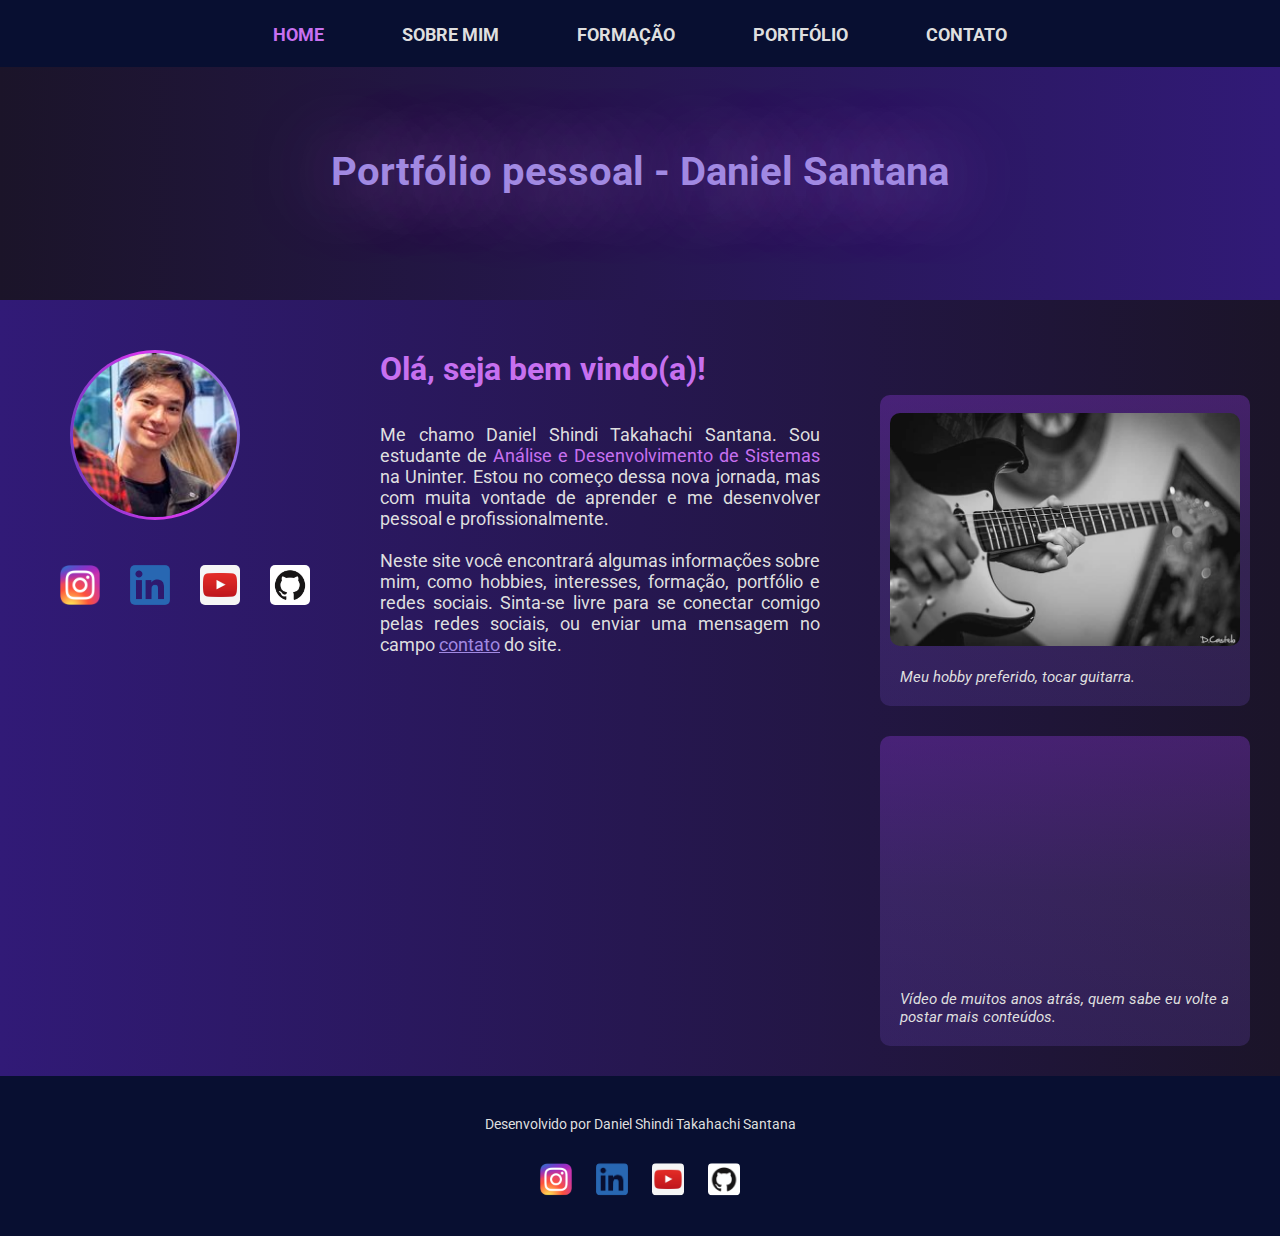
<file: index.html>
<!DOCTYPE html>
<html lang="pt-br">
<head>
    <meta charset="UTF-8">
    <meta name="viewport" content="width=device-width, initial-scale=1.0">
    <title>Portfólio pessoal - Daniel Santana</title>

    <!-- Fonte Roboto -->
    <link rel="preconnect" href="https://fonts.googleapis.com">
    <link rel="preconnect" href="https://fonts.gstatic.com" crossorigin>
    <link href="https://fonts.googleapis.com/css2?family=Roboto:wght@400;700&display=swap" rel="stylesheet">

    <link rel="stylesheet" href="css/style.css">

</head>
<body>
    <!-- Menu horizontal, fixo no topo -->
    <nav>
        <ul>
            <li><a href="index.html" style="color: var(--roxo_claro);">Home<br>
                <div class="retangulo"></div>
            </a></li>
            <li><a href="sobre.html">Sobre mim<br>
                <div class="retangulo"></div></a></li>
            <li><a href="formacao.html">Formação<br>
                <div class="retangulo"></div></a></li>
            <li><a href="portfolio.html">Portfólio<br>
                <div class="retangulo"></div></a></li>
            <li><a href="contato.html">Contato<br>
                <div class="retangulo"></div></a></li>
        </ul>
    </nav>
    <!-- Cabeçalho -->
    <header>
        <br><br>
        <h1>Portfólio pessoal - Daniel Santana</h1>
    </header>
   
    <!-- Container flexbox, contendo os blocos aside, section e article -->
    <div class="container">

        <!-- Foto de perfil e links para redes sociais -->
        <aside>
            <img id="foto-perfil" src="img/52566069_1018880481636754_4535750197770190848_n.jpg" alt="Foto de perfil de Daniel Santana" title="Foto de perfil de Daniel Santana">
            <br><br>
            <ul class="lista-contato">
                <li>
                    <a href="https://www.instagram.com/d.shindi/" target="_blank"><img class="icon" src="./img/Instagram_logo_2016.svg.png" alt="Ícone instagram" title="Ícone instagram"></a>
                </li>
                <li>
                    <a href="https://www.linkedin.com/in/daniel-shindi-santana-140140272/" target="_blank"><img class="icon" src="./img/icone-linkedin-azul-png-5.png" alt="Ícone linkedin" title="Ícone linkedin"></a>
                </li>
                <li>
                    <a href="https://www.youtube.com/daniel1047" target="_blank"><img class="icon" src="./img/youtube-icon.png" alt="Ícone youtube" title="Ícone youtube"></a>
                </li>
                <li>
                    <a href="https://github.com/danielshindi" target="_blank"><img class="icon" style="border-radius: 5px;" src="./img/github-icon.png" alt="Ícone github" title="Ícone github"></a>
                </li>
                
            </ul>
                  
        </aside>

        <!-- Conteúdo principal da página -->
        <section>
            <h1>Olá, seja bem vindo(a)!</h1>
            <p>Me chamo Daniel Shindi Takahachi Santana. Sou estudante de <span>Análise e Desenvolvimento de Sistemas</span> na Uninter. Estou no começo dessa nova jornada, mas com muita vontade de aprender e me desenvolver pessoal e profissionalmente. </p>
            <br>
            <p>Neste site você encontrará algumas informações sobre mim, como hobbies, interesses, formação, portfólio e redes sociais. Sinta-se livre para se conectar comigo pelas redes sociais, ou enviar uma mensagem no campo <a href="contato.html">contato</a> do site.</p>

        </section>

        <!-- Conteúdo secundário, sobre hobby principal -->
        <article>
            <div>
                <img src="./img/54511783_573799356461981_7866851648908361648_n.jpg" alt="Foto de Daniel Santana tocando uma guitarra" title="Foto de Daniel Santana tocando uma guitarra" style="margin: 8px auto; border-radius: 10px; max-width: 350px;" width="100%">
                <p>Meu hobby preferido, tocar guitarra.</p>
            </div>
            <div>
                <iframe width="100%" height="230" src="https://www.youtube.com/embed/KFLroTYZuFs" frameborder="0" ></iframe>
                <p>Vídeo de muitos anos atrás, quem sabe eu volte a postar mais conteúdos.</p>
            </div>
        </article>

        
    </div>

    <!-- Rodapé -->
    <footer>
        <p>Desenvolvido por Daniel Shindi Takahachi Santana</p>
        <br>
        <ul style="justify-content: center; scale: 0.8;" class="lista-contato">
            <li>
                <a href="https://www.instagram.com/d.shindi/" target="_blank"><img class="icon" src="./img/Instagram_logo_2016.svg.png" alt="Ícone instagram" title="Ícone instagram"></a>
            </li>
            <li>
                <a href="https://www.linkedin.com/in/daniel-shindi-santana-140140272/" target="_blank"><img class="icon" src="./img/icone-linkedin-azul-png-5.png" alt="Ícone linkedin" title="Ícone linkedin"></a>
            </li>
            <li>
                <a href="https://www.youtube.com/daniel1047" target="_blank"><img class="icon" src="./img/youtube-icon.png" alt="Ícone youtube" title="Ícone youtube"></a>
            </li>
            <li>
                <a href="https://github.com/danielshindi" target="_blank"><img class="icon" style="border-radius: 5px;" src="./img/github-icon.png" alt="Ícone github" title="Ícone github"></a>
            </li>
        </ul>
    </footer>
</body>
</html>
</file>
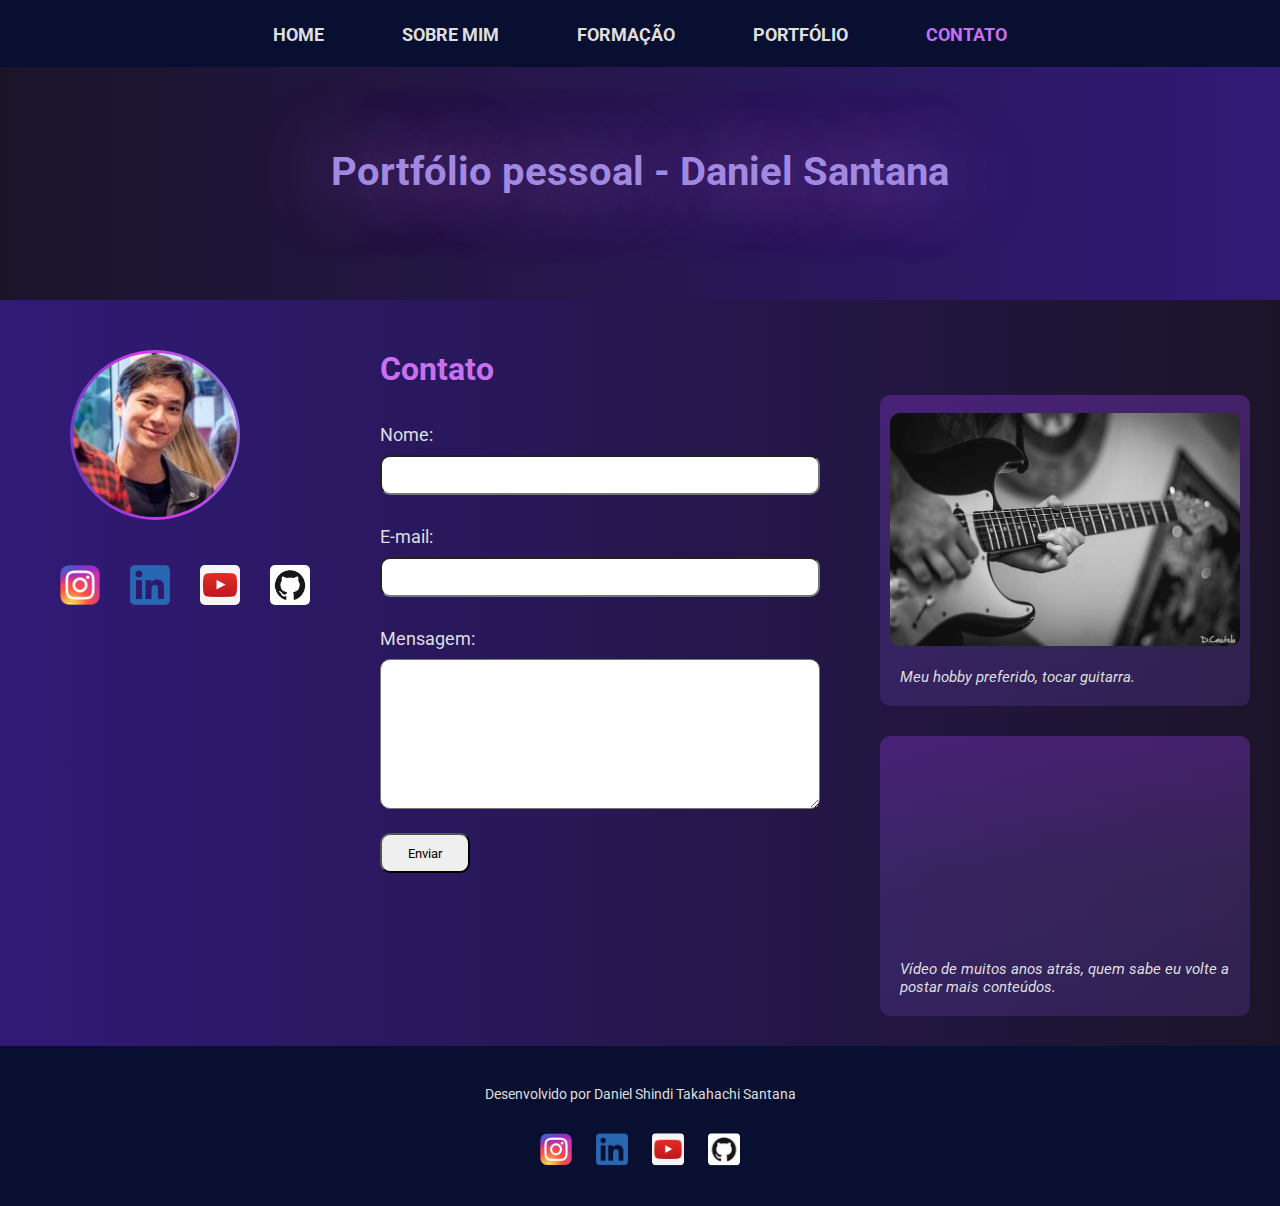
<file: contato.html>
<!DOCTYPE html>
<html lang="pt-br">
<head>
    <meta charset="UTF-8">
    <meta name="viewport" content="width=device-width, initial-scale=1.0">
    <title>Portfólio pessoal - Daniel Santana</title>

    <link rel="preconnect" href="https://fonts.googleapis.com">
    <link rel="preconnect" href="https://fonts.gstatic.com" crossorigin>
    <link href="https://fonts.googleapis.com/css2?family=Roboto:wght@400;700&display=swap" rel="stylesheet">

    <link rel="stylesheet" href="css/style.css">

</head>
<body>
    <nav>
        <ul>
            <li><a href="index.html">Home<br>
                <div class="retangulo"></div>
            </a></li>
            <li><a href="sobre.html">Sobre mim<br>
                <div class="retangulo"></div></a></li>
            <li><a href="formacao.html">Formação<br>
                <div class="retangulo"></div></a></li>
            <li><a href="portfolio.html">Portfólio<br>
                <div class="retangulo"></div></a></li>
            <li><a href="contato.html" style="color: var(--roxo_claro);">Contato<br>
                <div class="retangulo"></div></a></li>
        </ul>
    </nav>
    <header>
        <br><br>
        <h1>Portfólio pessoal - Daniel Santana</h1>
    </header>
   
    <div class="container">
        <aside>
            <img id="foto-perfil" src="img/52566069_1018880481636754_4535750197770190848_n.jpg" alt="Foto de perfil de Daniel Santana" title="Foto de perfil de Daniel Santana">
            <br><br>
            <ul class="lista-contato">
                <li>
                    <a href="https://www.instagram.com/d.shindi/" target="_blank"><img class="icon" src="./img/Instagram_logo_2016.svg.png" alt="Ícone instagram" title="Ícone instagram"></a>
                </li>
                <li>
                    <a href="https://www.linkedin.com/in/daniel-shindi-santana-140140272/" target="_blank"><img class="icon" src="./img/icone-linkedin-azul-png-5.png" alt="Ícone linkedin" title="Ícone linkedin"></a>
                </li>
                <li>
                    <a href="https://www.youtube.com/daniel1047" target="_blank"><img class="icon" src="./img/youtube-icon.png" alt="Ícone youtube" title="Ícone youtube"></a>
                </li>
                <li>
                    <a href="https://github.com/danielshindi" target="_blank"><img class="icon" style="border-radius: 5px;" src="./img/github-icon.png" alt="Ícone github" title="Ícone github"></a>
                </li>
                
            </ul>
                  
        </aside>
        <section>
            <h1>Contato</h1>
            
            <form id="formulario" action="" method="post">
               
                <label for="Nome">Nome: </label>
                <br>
                <input type="text" name="nome" id="nome" maxlength="100">
                <br><br>
                <label for="E-mail">E-mail: </label>
                <br>
                <input type="email" name="email" id="email" maxlength="100">
                <br><br>
                <label for="Mensagem">Mensagem: </label>
                <br>
                <textarea name="mensagem" id="mensagem" cols="50" rows="5"></textarea>
                <br>
                <input type="button" name="Submit" id="submit" onclick="alerta()" value="Enviar">
                   
            </form>

        </section>

        <article>
            <div>
                <img src="./img/54511783_573799356461981_7866851648908361648_n.jpg" alt="Foto de Daniel Santana tocando uma guitarra" title="Foto de Daniel Santana tocando uma guitarra" style="margin: 8px auto; border-radius: 10px; max-width: 350px;" width="100%">
                <p>Meu hobby preferido, tocar guitarra.</p>
            </div>
            <div>
                <iframe width="100%" height="200" src="https://www.youtube.com/embed/KFLroTYZuFs" frameborder="0" ></iframe>
                <p>Vídeo de muitos anos atrás, quem sabe eu volte a postar mais conteúdos.</p>
            </div>
        </article>

        
    </div>

    <footer>
        <p>Desenvolvido por Daniel Shindi Takahachi Santana</p>
        <br>
        <ul style="justify-content: center; scale: 0.8;" class="lista-contato">
            <li>
                <a href="https://www.instagram.com/d.shindi/" target="_blank"><img class="icon" src="./img/Instagram_logo_2016.svg.png" alt="Ícone instagram" title="Ícone instagram"></a>
            </li>
            <li>
                <a href="https://www.linkedin.com/in/daniel-shindi-santana-140140272/" target="_blank"><img class="icon" src="./img/icone-linkedin-azul-png-5.png" alt="Ícone linkedin" title="Ícone linkedin"></a>
            </li>
            <li>
                <a href="https://www.youtube.com/daniel1047" target="_blank"><img class="icon" src="./img/youtube-icon.png" alt="Ícone youtube" title="Ícone youtube"></a>
            </li>
            <li>
                <a href="https://github.com/danielshindi" target="_blank"><img class="icon" style="border-radius: 5px;" src="./img/github-icon.png" alt="Ícone github" title="Ícone github"></a>
            </li>
        </ul>
    </footer>


    <script src="script/script.js"></script>
</body>
</html>
</file>
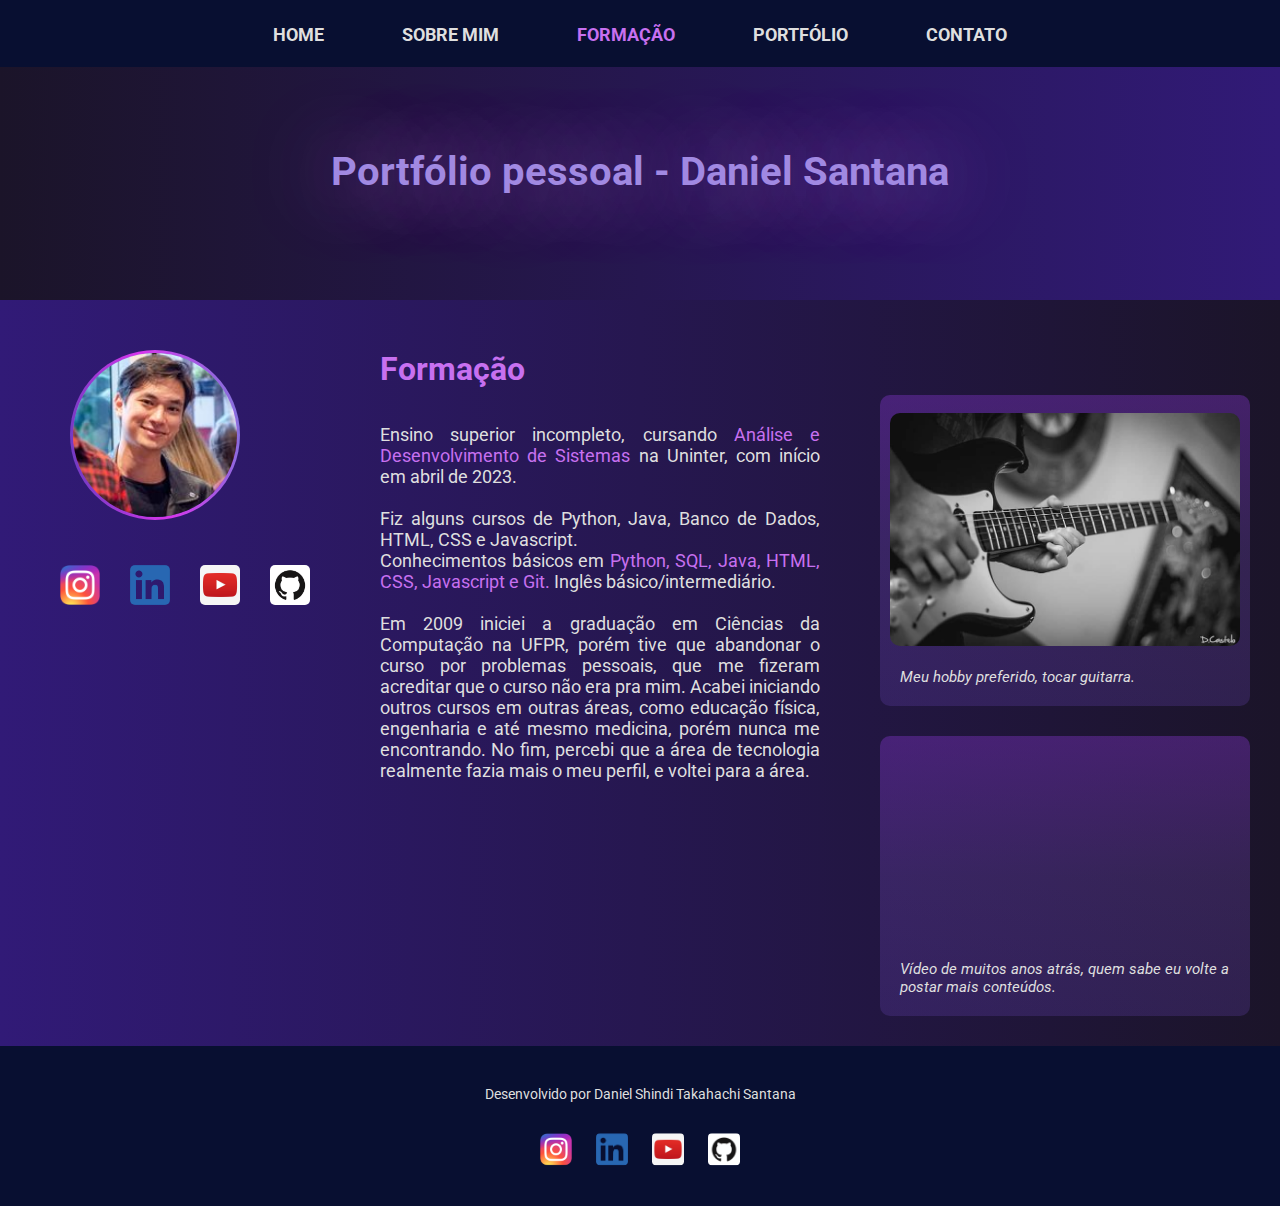
<file: formacao.html>
<!DOCTYPE html>
<html lang="pt-br">
<head>
    <meta charset="UTF-8">
    <meta name="viewport" content="width=device-width, initial-scale=1.0">
    <title>Portfólio pessoal - Daniel Santana</title>

    <link rel="preconnect" href="https://fonts.googleapis.com">
    <link rel="preconnect" href="https://fonts.gstatic.com" crossorigin>
    <link href="https://fonts.googleapis.com/css2?family=Roboto:wght@400;700&display=swap" rel="stylesheet">

    <link rel="stylesheet" href="css/style.css">

</head>
<body>
    <nav>
        <ul>
            <li><a href="index.html">Home<br>
                <div class="retangulo"></div>
            </a></li>
            <li><a href="sobre.html">Sobre mim<br>
                <div class="retangulo"></div></a></li>
            <li><a href="formacao.html" style="color: var(--roxo_claro);">Formação<br>
                <div class="retangulo"></div></a></li>
            <li><a href="portfolio.html">Portfólio<br>
                <div class="retangulo"></div></a></li>
            <li><a href="contato.html">Contato<br>
                <div class="retangulo"></div></a></li>
        </ul>
    </nav>
    <header>
        <br><br>
        <h1>Portfólio pessoal - Daniel Santana</h1>
    </header>
   
    <div class="container">
        <aside>
            <img id="foto-perfil" src="img/52566069_1018880481636754_4535750197770190848_n.jpg" alt="Foto de perfil de Daniel Santana" title="Foto de perfil de Daniel Santana">
            <br><br>
            <ul class="lista-contato">
                <li>
                    <a href="https://www.instagram.com/d.shindi/" target="_blank"><img class="icon" src="./img/Instagram_logo_2016.svg.png" alt="Ícone instagram" title="Ícone instagram"></a>
                </li>
                <li>
                    <a href="https://www.linkedin.com/in/daniel-shindi-santana-140140272/" target="_blank"><img class="icon" src="./img/icone-linkedin-azul-png-5.png" alt="Ícone linkedin" title="Ícone linkedin"></a>
                </li>
                <li>
                    <a href="https://www.youtube.com/daniel1047" target="_blank"><img class="icon" src="./img/youtube-icon.png" alt="Ícone youtube" title="Ícone youtube"></a>
                </li>
                <li>
                    <a href="https://github.com/danielshindi" target="_blank"><img class="icon" style="border-radius: 5px;" src="./img/github-icon.png" alt="Ícone github" title="Ícone github"></a>
                </li>
                
            </ul>
                  
        </aside>
        <section>
            <h1>Formação</h1>
            <p>Ensino superior incompleto, cursando <span>Análise e Desenvolvimento de Sistemas</span> na Uninter, com início em abril de 2023.</p>
            <br>
            <p>Fiz alguns cursos de Python, Java, Banco de Dados, HTML, CSS e Javascript.</p>
            <p>Conhecimentos básicos em <span>Python, SQL, Java, HTML, CSS, Javascript e Git.</span> Inglês básico/intermediário.</p>
            <br>
            <p>Em 2009 iniciei a graduação em Ciências da Computação na UFPR, porém tive que abandonar o curso por problemas pessoais, que me fizeram acreditar que o curso não era pra mim. Acabei iniciando outros cursos em outras áreas, como educação física, engenharia e até mesmo medicina, porém nunca me encontrando. No fim, percebi que a área de tecnologia realmente fazia mais o meu perfil, e voltei para a área.</p>
            

        </section>

        <article>
            <div>
                <img src="./img/54511783_573799356461981_7866851648908361648_n.jpg" alt="Foto de Daniel Santana tocando uma guitarra" title="Foto de Daniel Santana tocando uma guitarra" style="margin: 8px auto; border-radius: 10px; max-width: 350px;" width="100%">
                <p>Meu hobby preferido, tocar guitarra.</p>
            </div>
            <div>
                <iframe width="100%" height="200" src="https://www.youtube.com/embed/KFLroTYZuFs" frameborder="0" ></iframe>
                <p>Vídeo de muitos anos atrás, quem sabe eu volte a postar mais conteúdos.</p>
            </div>
        </article>

        
    </div>

    <footer>
        <p>Desenvolvido por Daniel Shindi Takahachi Santana</p>
        <br>
        <ul style="justify-content: center; scale: 0.8;" class="lista-contato">
            <li>
                <a href="https://www.instagram.com/d.shindi/" target="_blank"><img class="icon" src="./img/Instagram_logo_2016.svg.png" alt="Ícone instagram" title="Ícone instagram"></a>
            </li>
            <li>
                <a href="https://www.linkedin.com/in/daniel-shindi-santana-140140272/" target="_blank"><img class="icon" src="./img/icone-linkedin-azul-png-5.png" alt="Ícone linkedin" title="Ícone linkedin"></a>
            </li>
            <li>
                <a href="https://www.youtube.com/daniel1047" target="_blank"><img class="icon" src="./img/youtube-icon.png" alt="Ícone youtube" title="Ícone youtube"></a>
            </li>
            <li>
                <a href="https://github.com/danielshindi" target="_blank"><img class="icon" style="border-radius: 5px;" src="./img/github-icon.png" alt="Ícone github" title="Ícone github"></a>
            </li>
        </ul>
    </footer>
</body>
</html>
</file>
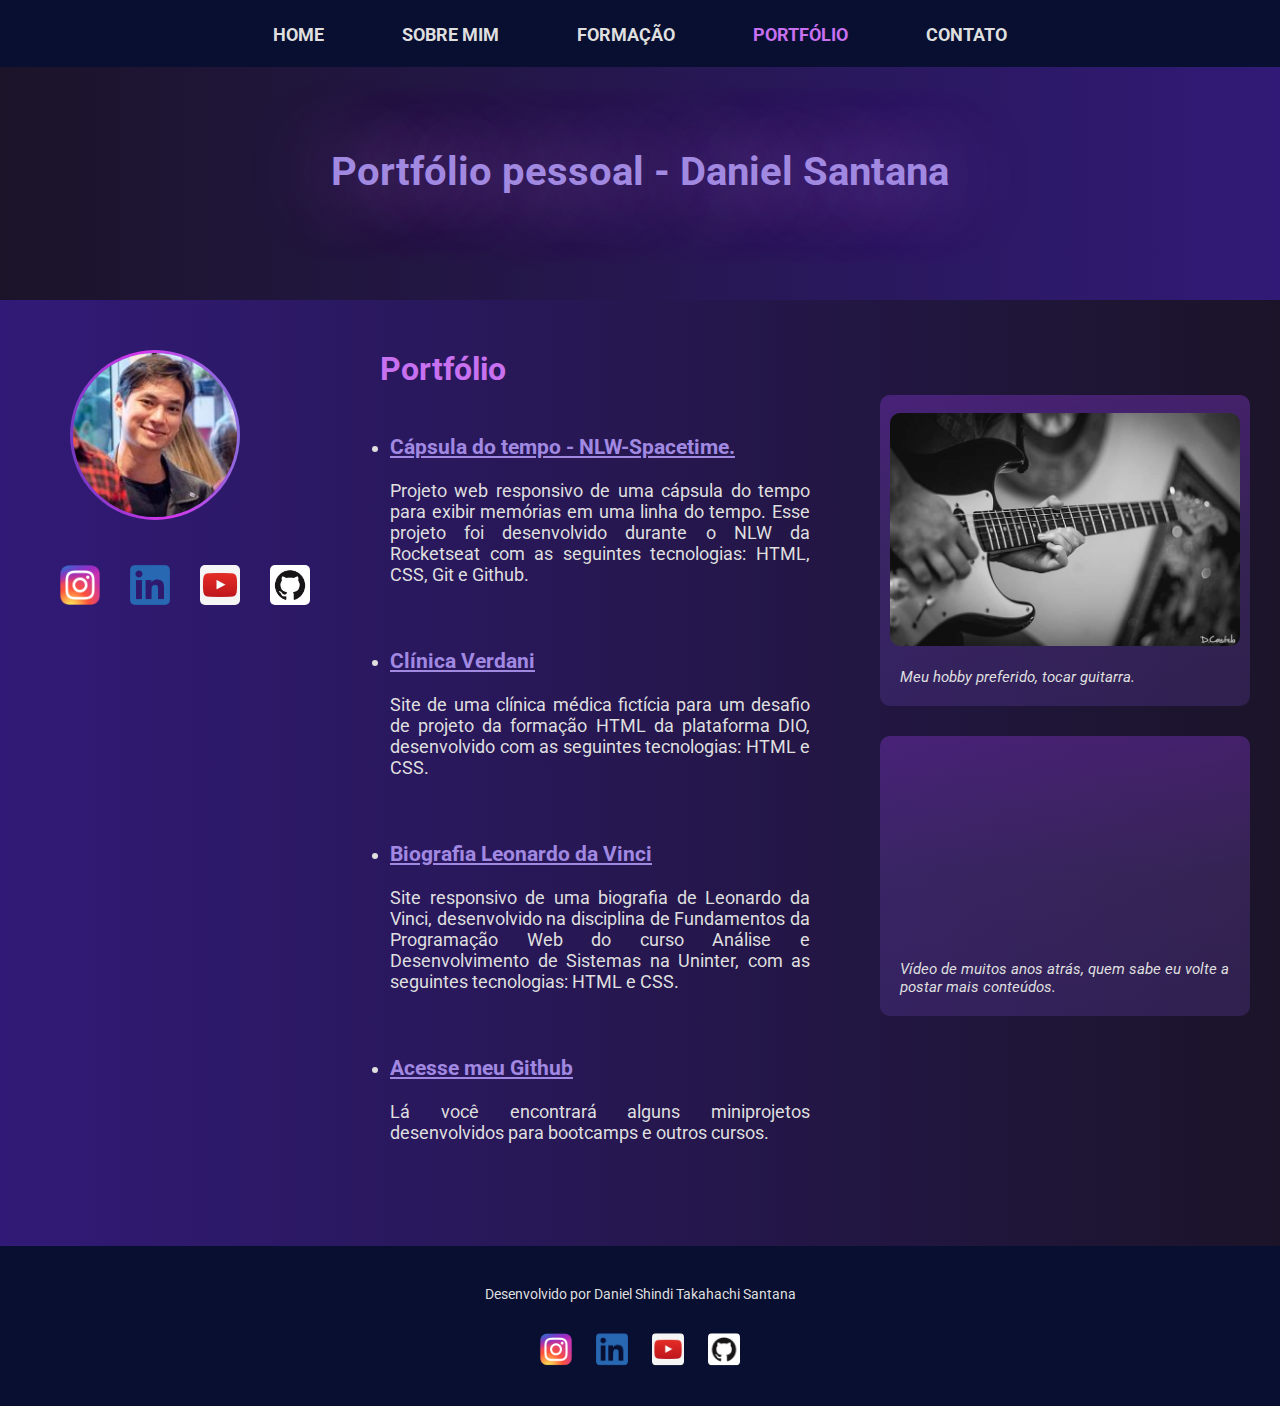
<file: portfolio.html>
<!DOCTYPE html>
<html lang="pt-br">
<head>
    <meta charset="UTF-8">
    <meta name="viewport" content="width=device-width, initial-scale=1.0">
    <title>Portfólio pessoal - Daniel Santana</title>

    <link rel="preconnect" href="https://fonts.googleapis.com">
    <link rel="preconnect" href="https://fonts.gstatic.com" crossorigin>
    <link href="https://fonts.googleapis.com/css2?family=Roboto:wght@400;700&display=swap" rel="stylesheet">

    <link rel="stylesheet" href="css/style.css">

</head>
<body>
    <nav>
        <ul>
            <li><a href="index.html">Home<br>
                <div class="retangulo"></div>
            </a></li>
            <li><a href="sobre.html">Sobre mim<br>
                <div class="retangulo"></div></a></li>
            <li><a href="formacao.html">Formação<br>
                <div class="retangulo"></div></a></li>
            <li><a href="portfolio.html" style="color: var(--roxo_claro);">Portfólio<br>
                <div class="retangulo"></div></a></li>
            <li><a href="contato.html">Contato<br>
                <div class="retangulo"></div></a></li>
        </ul>
    </nav>
    <header>
        <br><br>
        <h1>Portfólio pessoal - Daniel Santana</h1>
    </header>
   
    <div class="container">
        <aside>
            <img id="foto-perfil" src="img/52566069_1018880481636754_4535750197770190848_n.jpg" alt="Foto de perfil de Daniel Santana" title="Foto de perfil de Daniel Santana">
            <br><br>
            <ul class="lista-contato">
                <li>
                    <a href="https://www.instagram.com/d.shindi/" target="_blank"><img class="icon" src="./img/Instagram_logo_2016.svg.png" alt="Ícone instagram" title="Ícone instagram"></a>
                </li>
                <li>
                    <a href="https://www.linkedin.com/in/daniel-shindi-santana-140140272/" target="_blank"><img class="icon" src="./img/icone-linkedin-azul-png-5.png" alt="Ícone linkedin" title="Ícone linkedin"></a>
                </li>
                <li>
                    <a href="https://www.youtube.com/daniel1047" target="_blank"><img class="icon" src="./img/youtube-icon.png" alt="Ícone youtube" title="Ícone youtube"></a>
                </li>
                <li>
                    <a href="https://github.com/danielshindi" target="_blank"><img class="icon" style="border-radius: 5px;" src="./img/github-icon.png" alt="Ícone github" title="Ícone github"></a>
                </li>
                
            </ul>
                  
        </aside>
        <section>
            <h1>Portfólio</h1>
            <ul class="lista-links">
                <li>
                    <h3><a href="https://danielshindi.github.io/nlw-spacetime/" target="_blank">Cápsula do tempo - NLW-Spacetime.</a></h3>
                    <br>
                    <p>Projeto web responsivo de uma cápsula do tempo para exibir memórias em uma linha do tempo. Esse projeto foi desenvolvido durante o NLW da Rocketseat com as seguintes tecnologias: HTML, CSS, Git e Github.</p>
                    <br><br><br>
                </li>
                <li>
                    <h3><a href="https://danielshindi.github.io/clinica-verdani/" target="_blank">Clínica Verdani</a></h3>
                    <br>
                    <p>Site de uma clínica médica fictícia para um desafio de projeto da formação HTML da plataforma DIO, desenvolvido com as seguintes tecnologias: HTML e CSS.</p>
                    <br><br><br>
                </li>
                <li>
                    <h3><a href="https://danielshindi.github.io/biografiadavinci/" target="_blank">Biografia Leonardo da Vinci</a></h3>
                    <br>
                    <p>Site responsivo de uma biografia de Leonardo da Vinci, desenvolvido na disciplina de Fundamentos da Programação Web do curso Análise e Desenvolvimento de Sistemas na Uninter, com as seguintes tecnologias: HTML e CSS.</p>
                    <br><br><br>
                </li>
                <li>
                    <h3><a href="https://github.com/danielshindi" target="_blank">Acesse meu Github</a></h3>
                    <br>
                    <p>Lá você encontrará alguns miniprojetos desenvolvidos para bootcamps e outros cursos.</p>
                    <br><br><br>
                </li>
            </ul>
            
          
        </section>

        <article>
            <div>
                <img src="./img/54511783_573799356461981_7866851648908361648_n.jpg" alt="Foto de Daniel Santana tocando uma guitarra" title="Foto de Daniel Santana tocando uma guitarra" style="margin: 8px auto; border-radius: 10px; max-width: 350px;" width="100%">
                <p>Meu hobby preferido, tocar guitarra.</p>
            </div>
            <div>
                <iframe width="100%" height="200" src="https://www.youtube.com/embed/KFLroTYZuFs" frameborder="0" ></iframe>
                <p>Vídeo de muitos anos atrás, quem sabe eu volte a postar mais conteúdos.</p>
            </div>
        </article>

        
    </div>

    <footer>
        <p>Desenvolvido por Daniel Shindi Takahachi Santana</p>
        <br>
        <ul style="justify-content: center; scale: 0.8;" class="lista-contato">
            <li>
                <a href="https://www.instagram.com/d.shindi/" target="_blank"><img class="icon" src="./img/Instagram_logo_2016.svg.png" alt="Ícone instagram" title="Ícone instagram"></a>
            </li>
            <li>
                <a href="https://www.linkedin.com/in/daniel-shindi-santana-140140272/" target="_blank"><img class="icon" src="./img/icone-linkedin-azul-png-5.png" alt="Ícone linkedin" title="Ícone linkedin"></a>
            </li>
            <li>
                <a href="https://www.youtube.com/daniel1047" target="_blank"><img class="icon" src="./img/youtube-icon.png" alt="Ícone youtube" title="Ícone youtube"></a>
            </li>
            <li>
                <a href="https://github.com/danielshindi" target="_blank"><img class="icon" style="border-radius: 5px;" src="./img/github-icon.png" alt="Ícone github" title="Ícone github"></a>
            </li>
        </ul>
    </footer>
</body>
</html>
</file>
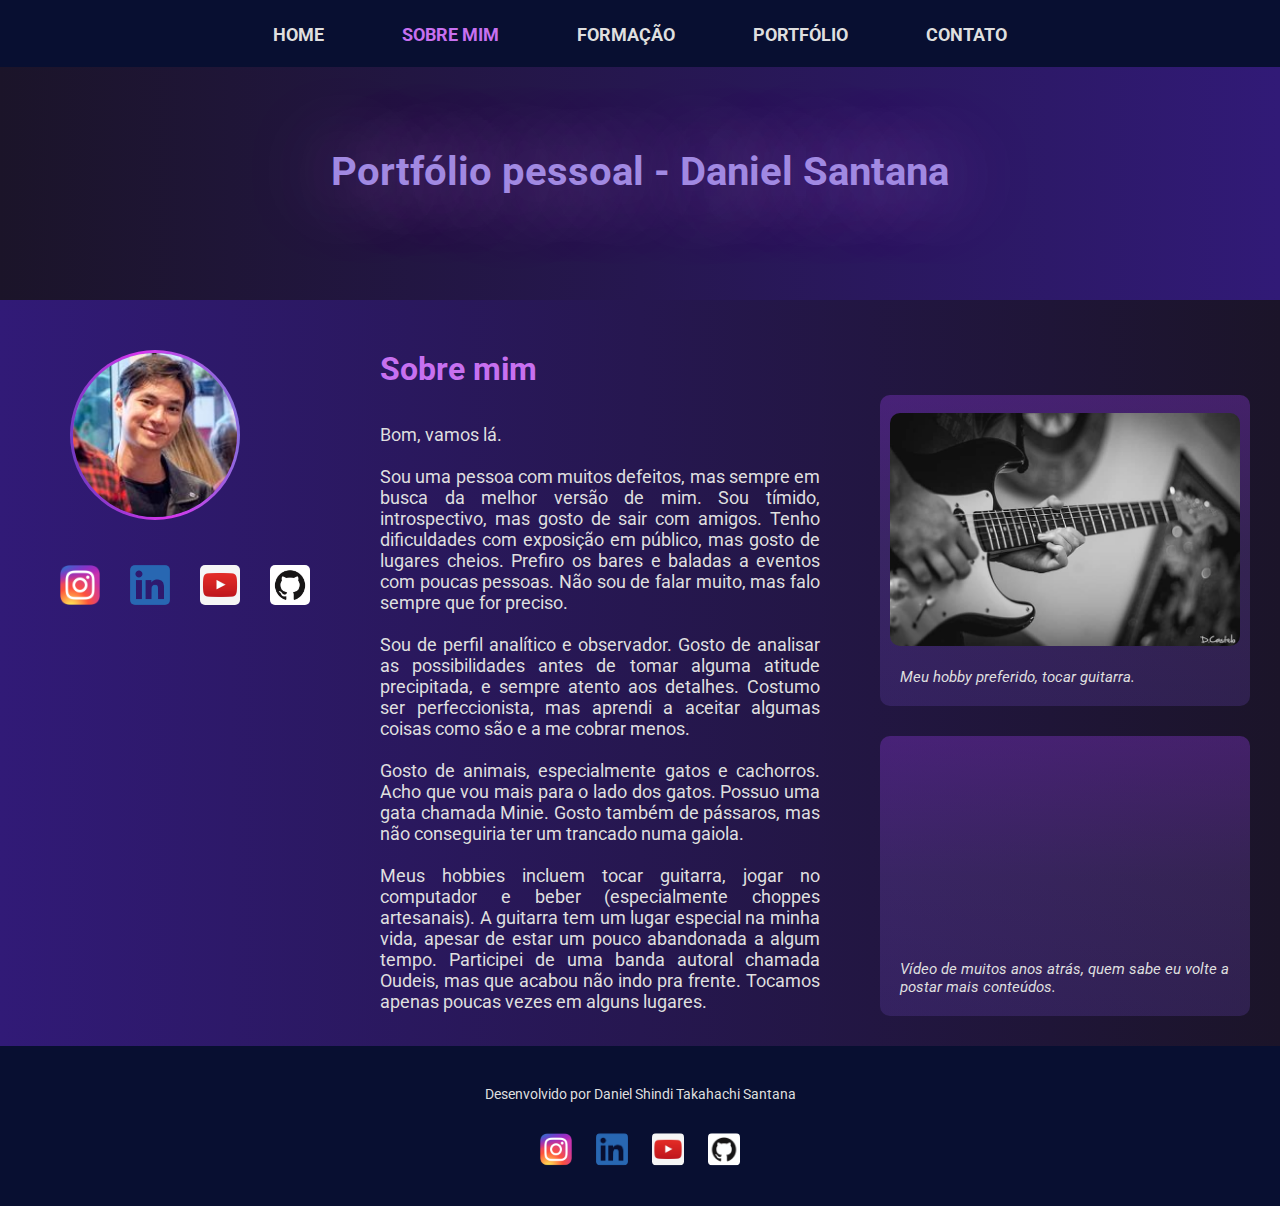
<file: sobre.html>
<!DOCTYPE html>
<html lang="pt-br">
<head>
    <meta charset="UTF-8">
    <meta name="viewport" content="width=device-width, initial-scale=1.0">
    <title>Portfólio pessoal - Daniel Santana</title>

    <link rel="preconnect" href="https://fonts.googleapis.com">
    <link rel="preconnect" href="https://fonts.gstatic.com" crossorigin>
    <link href="https://fonts.googleapis.com/css2?family=Roboto:wght@400;700&display=swap" rel="stylesheet">

    <link rel="stylesheet" href="css/style.css">

</head>
<body>
    <nav>
        <ul>
            <li><a href="index.html">Home<br>
                <div class="retangulo"></div>
            </a></li>
            <li><a href="sobre.html" style="color: var(--roxo_claro);">Sobre mim<br>
                <div class="retangulo"></div></a></li>
            <li><a href="formacao.html">Formação<br>
                <div class="retangulo"></div></a></li>
            <li><a href="portfolio.html">Portfólio<br>
                <div class="retangulo"></div></a></li>
            <li><a href="contato.html">Contato<br>
                <div class="retangulo"></div></a></li>
        </ul>
    </nav>
    <header>
        <br><br>
        <h1>Portfólio pessoal - Daniel Santana</h1>
    </header>
   
    <div class="container">
        <aside>
            <img id="foto-perfil" src="img/52566069_1018880481636754_4535750197770190848_n.jpg" alt="Foto de perfil de Daniel Santana" title="Foto de perfil de Daniel Santana">
            <br><br>
            <ul class="lista-contato">
                <li>
                    <a href="https://www.instagram.com/d.shindi/" target="_blank"><img class="icon" src="./img/Instagram_logo_2016.svg.png" alt="Ícone instagram" title="Ícone instagram"></a>
                </li>
                <li>
                    <a href="https://www.linkedin.com/in/daniel-shindi-santana-140140272/" target="_blank"><img class="icon" src="./img/icone-linkedin-azul-png-5.png" alt="Ícone linkedin" title="Ícone linkedin"></a>
                </li>
                <li>
                    <a href="https://www.youtube.com/daniel1047" target="_blank"><img class="icon" src="./img/youtube-icon.png" alt="Ícone youtube" title="Ícone youtube"></a>
                </li>
                <li>
                    <a href="https://github.com/danielshindi" target="_blank"><img class="icon" style="border-radius: 5px;" src="./img/github-icon.png" alt="Ícone github" title="Ícone github"></a>
                </li>
                
            </ul>
                  
        </aside>
        <section>
            <h1>Sobre mim</h1>
            <p>Bom, vamos lá. </p>
            <br>
            <p>Sou uma pessoa com muitos defeitos, mas sempre em busca da melhor versão de mim. Sou tímido, introspectivo, mas gosto de sair com amigos. Tenho dificuldades com exposição em público, mas gosto de lugares cheios. Prefiro os bares e baladas a eventos com poucas pessoas. Não sou de falar muito, mas falo sempre que for preciso.</p>
            <br>
            <p>Sou de perfil analítico e observador. Gosto de analisar as possibilidades antes de tomar alguma atitude precipitada, e sempre atento aos detalhes. Costumo ser perfeccionista, mas aprendi a aceitar algumas coisas como são e a me cobrar menos. </p>
            <br>
            <p>Gosto de animais, especialmente gatos e cachorros. Acho que vou mais para o lado dos gatos. Possuo uma gata chamada Minie. Gosto também de pássaros, mas não conseguiria ter um trancado numa gaiola. </p>
            <br>
            <p>Meus hobbies incluem tocar guitarra, jogar no computador e beber (especialmente choppes artesanais). A guitarra tem um lugar especial na minha vida, apesar de estar um pouco abandonada a algum tempo. Participei de uma banda autoral chamada Oudeis, mas que acabou não indo pra frente. Tocamos apenas poucas vezes em alguns lugares.</p>

        </section>

        <article>
            <div>
                <img src="./img/54511783_573799356461981_7866851648908361648_n.jpg" alt="Foto de Daniel Santana tocando uma guitarra" title="Foto de Daniel Santana tocando uma guitarra" style="margin: 8px auto; border-radius: 10px; max-width: 350px;" width="100%">
                <p>Meu hobby preferido, tocar guitarra.</p>
            </div>
            <div>
                <iframe width="100%" height="200" src="https://www.youtube.com/embed/KFLroTYZuFs" frameborder="0" ></iframe>
                <p>Vídeo de muitos anos atrás, quem sabe eu volte a postar mais conteúdos.</p>
            </div>
        </article>

        
    </div>

    <footer>
        <p>Desenvolvido por Daniel Shindi Takahachi Santana</p>
        <br>
        <ul style="justify-content: center; scale: 0.8;" class="lista-contato">
            <li>
                <a href="https://www.instagram.com/d.shindi/" target="_blank"><img class="icon" src="./img/Instagram_logo_2016.svg.png" alt="Ícone instagram" title="Ícone instagram"></a>
            </li>
            <li>
                <a href="https://www.linkedin.com/in/daniel-shindi-santana-140140272/" target="_blank"><img class="icon" src="./img/icone-linkedin-azul-png-5.png" alt="Ícone linkedin" title="Ícone linkedin"></a>
            </li>
            <li>
                <a href="https://www.youtube.com/daniel1047" target="_blank"><img class="icon" src="./img/youtube-icon.png" alt="Ícone youtube" title="Ícone youtube"></a>
            </li>
            <li>
                <a href="https://github.com/danielshindi" target="_blank"><img class="icon" style="border-radius: 5px;" src="./img/github-icon.png" alt="Ícone github" title="Ícone github"></a>
            </li>
        </ul>
    </footer>
</body>
</html>
</file>
<file: css/style.css>
* {
    margin: 0;
    padding: 0;
    box-sizing: border-box;
    font-family: 'Roboto', sans-serif;
}

/* Setando tamanho de fonte padrão e variáveis para as cores */
:root {
    font-size: 18px;
    --cinza_claro: rgb(223, 223, 223);
    --roxo_claro: #c770f0;
    --roxo_medio: #a189e2;
    --azul_escuro: #080f31;
}

/* ---- Body ---- */
/* determinando cores do body e estilo geral de links e listas */
body {
    background-image: linear-gradient(270deg,#1b1429,#311a77);
    color: var(--cinza_claro);
}

a {
    color: var(--roxo_medio);
}

a:hover {
    color: var(--roxo_claro);
}

ul {
    list-style-type: none;
}


/* ---- Menu, horizontal, centralizado, fixo no topo ---- */
nav {
    background-color: var(--azul_escuro);
    display: flex;
    justify-content: center; 
    position: fixed;
    top: 0;
    left: 0;
    right: 0;
}

nav ul {
    display: flex;
    gap: 30px;  
}
 
nav li {
   float:left;     
}

nav a {
   display: block;
   text-decoration: none;
   width: auto;
   padding: 24px 24px 17px 24px;
   margin: 0 auto;
   color: var(--cinza_claro);
   text-align: center;
   font-weight: bold;
   text-transform: uppercase;
}

/* Linha abaixo do item do menu que aparece quando o mouse está sobre ele - animação do retângulo*/
.retangulo {
    width: 0;
    height: 5px;
    background-color: var(--roxo_claro);
    border-radius: 4px;
    transition: width 0.3s;
    transition-timing-function: ease-in-out;
}
nav a:hover .retangulo {
    width: 100%;
}


/* ---- Cabeçalho ---- */
header {
    display: flex;
    flex-direction: column;
    justify-content: center;
    background-image: linear-gradient(270deg,#311a77, #1b1429);
    height: 300px;
    width: 100%;
    text-align: center;
    margin-bottom: 20px;
}

header h1 {
    font-size: 40px;
    padding: 10px;
    color: var(--roxo_medio);
    text-shadow: 1px 1px 80px var(--roxo_claro);
    text-align: center;
}


/* ---- Container contêndo os blocos aside, section e article ---- */
.container {
    display: flex;
    flex-direction: row;
}

/* ---- Section ---- */
section {
    margin: 20px;
    padding: 10px;
    width: 100%;
}

section h1 {
    font-size: xx-large;
    margin-bottom: 36px;
    color: var(--roxo_claro);
}

section p {
    text-align: justify;
}

span {
    color: var(--roxo_claro);
}

/* Lista com os links do portfolio */
.lista-links {
    list-style-type: disc;
    padding: 10px;   
}

/* -- Formulário de contato -- */
#formulario {
    max-width: 650px;
}

#formulario input, textarea {
    height: 40px;
    width: 100%;
    margin: 10px 0;
    border-radius: 10px;
}

#mensagem {
    height: 150px;
}

#submit {
    max-width: 90px;
}



/* ---- Aside ---- */
aside {
    margin: 20px 30px 20px 50px;
}

#foto-perfil {
    width: 170px;
    height: 170px;
    margin: 10px 20px;
    border-radius: 50%;
    border: 3px solid transparent;
    background: linear-gradient(#7a78da, #d836ed, #633bbc) padding-box, linear-gradient(260deg, #7a78da, #d836ed, #633bbc) border-box;
}

/* -- lista com os links para as redes sociais --*/
.lista-contato {
    display: flex;
    gap: 10px;
    
}

.lista-contato li {
    float: left;
    display: inline;
    margin: 10px;
    margin-bottom: 20px;
}

.lista-contato li a {
    display: block;
}

.icon {
    border-radius: 5px;
    width: 40px;
    height: 40px;
}

.icon:hover {
    scale: 1.2;
}


/* ---- Article ---- */
article {
    font-size: 15px;
    font-style: italic;
    display: flex;
    flex-direction: column;
    margin: 15px;
    margin-top: 60px;
}

article div {
    margin: 15px;
    padding: 10px;
    border-radius: 10px;
    background: linear-gradient(#8535cf62, #915de636, #794fd436);
    min-width: 370px;
}

article div p {
    margin: 10px;
}


/* ---- Footer ---- */
footer {
    text-align: center;
    height: 160px;
    padding-top: 40px;
    background-color: var(--azul_escuro);
    font-size: 14px;
}



/* ---- Responsividade ---- */
@media screen and (max-width: 1200px) {
    .container {
        flex-direction: column;
    }

    section {
        width: auto;
    }

    article {
        display: flex;
        flex-direction: row; 
    }

    article div {
        min-width: 300px;
    }
}

@media screen and (max-width: 800px) {
    nav ul {
        font-size: 14px;
        gap: 0;
    }

    nav a {
        padding: 10px 12px;    
      }
    
    header {
        height: 200px;
    }
    aside {
        display: flex;
        flex-direction: column;
    }
    #foto-perfil {
        float: left;
        width: 150px;
        height: 150px;
    }
    
    section {
        margin: 10px;
    }
    article {
        /* permitir quebra de linha */
        flex-wrap: wrap;
    }
}

@media screen and (max-width: 460px) {
    nav ul {
        font-size: 11px;
    }

    header h1 {
        font-size: 24px;
    }
   

    footer {
        padding-top: 20px;
        height: 120px;
    }
}
</file>
